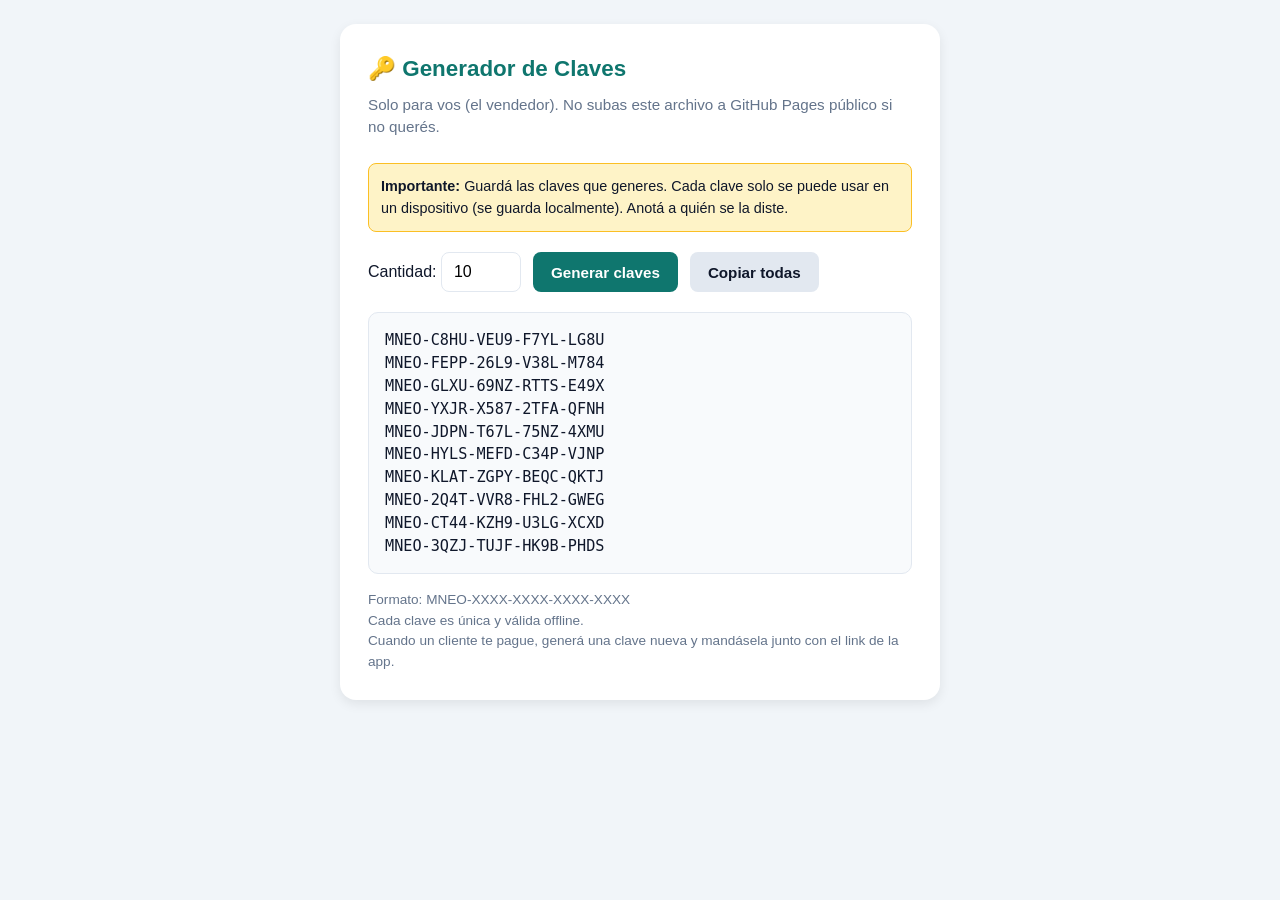
<file: generador-claves.html>
<!DOCTYPE html>
<html lang="es">
<head>
  <meta charset="UTF-8" />
  <meta name="viewport" content="width=device-width, initial-scale=1.0" />
  <title>Generador de Claves — Mi Negocio en Orden</title>
  <style>
    * { box-sizing: border-box; margin: 0; padding: 0; }
    body {
      font-family: -apple-system, BlinkMacSystemFont, 'Segoe UI', Roboto, sans-serif;
      background: #f1f5f9;
      color: #0f172a;
      padding: 24px;
      line-height: 1.5;
    }
    .container {
      max-width: 600px;
      margin: 0 auto;
      background: white;
      border-radius: 16px;
      padding: 28px;
      box-shadow: 0 4px 12px rgba(0,0,0,0.08);
    }
    h1 {
      font-size: 1.4rem;
      color: #0f766e;
      margin-bottom: 8px;
    }
    .subtitle {
      color: #64748b;
      margin-bottom: 24px;
      font-size: 0.95rem;
    }
    .controls {
      display: flex;
      gap: 12px;
      margin-bottom: 20px;
      flex-wrap: wrap;
    }
    input[type="number"] {
      width: 80px;
      padding: 10px 12px;
      border: 1.5px solid #e2e8f0;
      border-radius: 8px;
      font-size: 1rem;
    }
    button {
      padding: 10px 18px;
      border: none;
      border-radius: 8px;
      font-weight: 600;
      font-size: 0.95rem;
      cursor: pointer;
      background: #0f766e;
      color: white;
    }
    button:active { transform: scale(0.98); }
    button.secondary {
      background: #e2e8f0;
      color: #0f172a;
    }
    #keys-output {
      background: #f8fafc;
      border: 1px solid #e2e8f0;
      border-radius: 10px;
      padding: 16px;
      min-height: 200px;
      font-family: monospace;
      font-size: 0.95rem;
      white-space: pre-wrap;
      word-break: break-all;
    }
    .hint {
      margin-top: 16px;
      font-size: 0.85rem;
      color: #64748b;
    }
    .warning {
      background: #fef3c7;
      border: 1px solid #fbbf24;
      border-radius: 8px;
      padding: 12px;
      margin-bottom: 20px;
      font-size: 0.9rem;
    }
  </style>
</head>
<body>
  <div class="container">
    <h1>🔑 Generador de Claves</h1>
    <p class="subtitle">Solo para vos (el vendedor). No subas este archivo a GitHub Pages público si no querés.</p>

    <div class="warning">
      <strong>Importante:</strong> Guardá las claves que generes. Cada clave solo se puede usar en un dispositivo (se guarda localmente). Anotá a quién se la diste.
    </div>

    <div class="controls">
      <label>
        Cantidad:
        <input type="number" id="count" value="10" min="1" max="100" />
      </label>
      <button id="btn-generate">Generar claves</button>
      <button id="btn-copy" class="secondary">Copiar todas</button>
    </div>

    <div id="keys-output">Las claves aparecerán acá...</div>

    <p class="hint">
      Formato: MNEO-XXXX-XXXX-XXXX-XXXX<br>
      Cada clave es única y válida offline.<br>
      Cuando un cliente te pague, generá una clave nueva y mandásela junto con el link de la app.
    </p>
  </div>

  <script src="js/license.js"></script>
  <script>
    document.getElementById('btn-generate').addEventListener('click', () => {
      const count = Number(document.getElementById('count').value) || 10;
      const keys = License.generateKeys(count);
      document.getElementById('keys-output').textContent = keys.join('\n');
    });

    document.getElementById('btn-copy').addEventListener('click', () => {
      const text = document.getElementById('keys-output').textContent;
      if (text.includes('aparecerán')) return;
      navigator.clipboard.writeText(text).then(() => {
        alert('Claves copiadas al portapapeles');
      });
    });

    // Generate some on load
    document.getElementById('btn-generate').click();
  </script>
</body>
</html>
</file>
